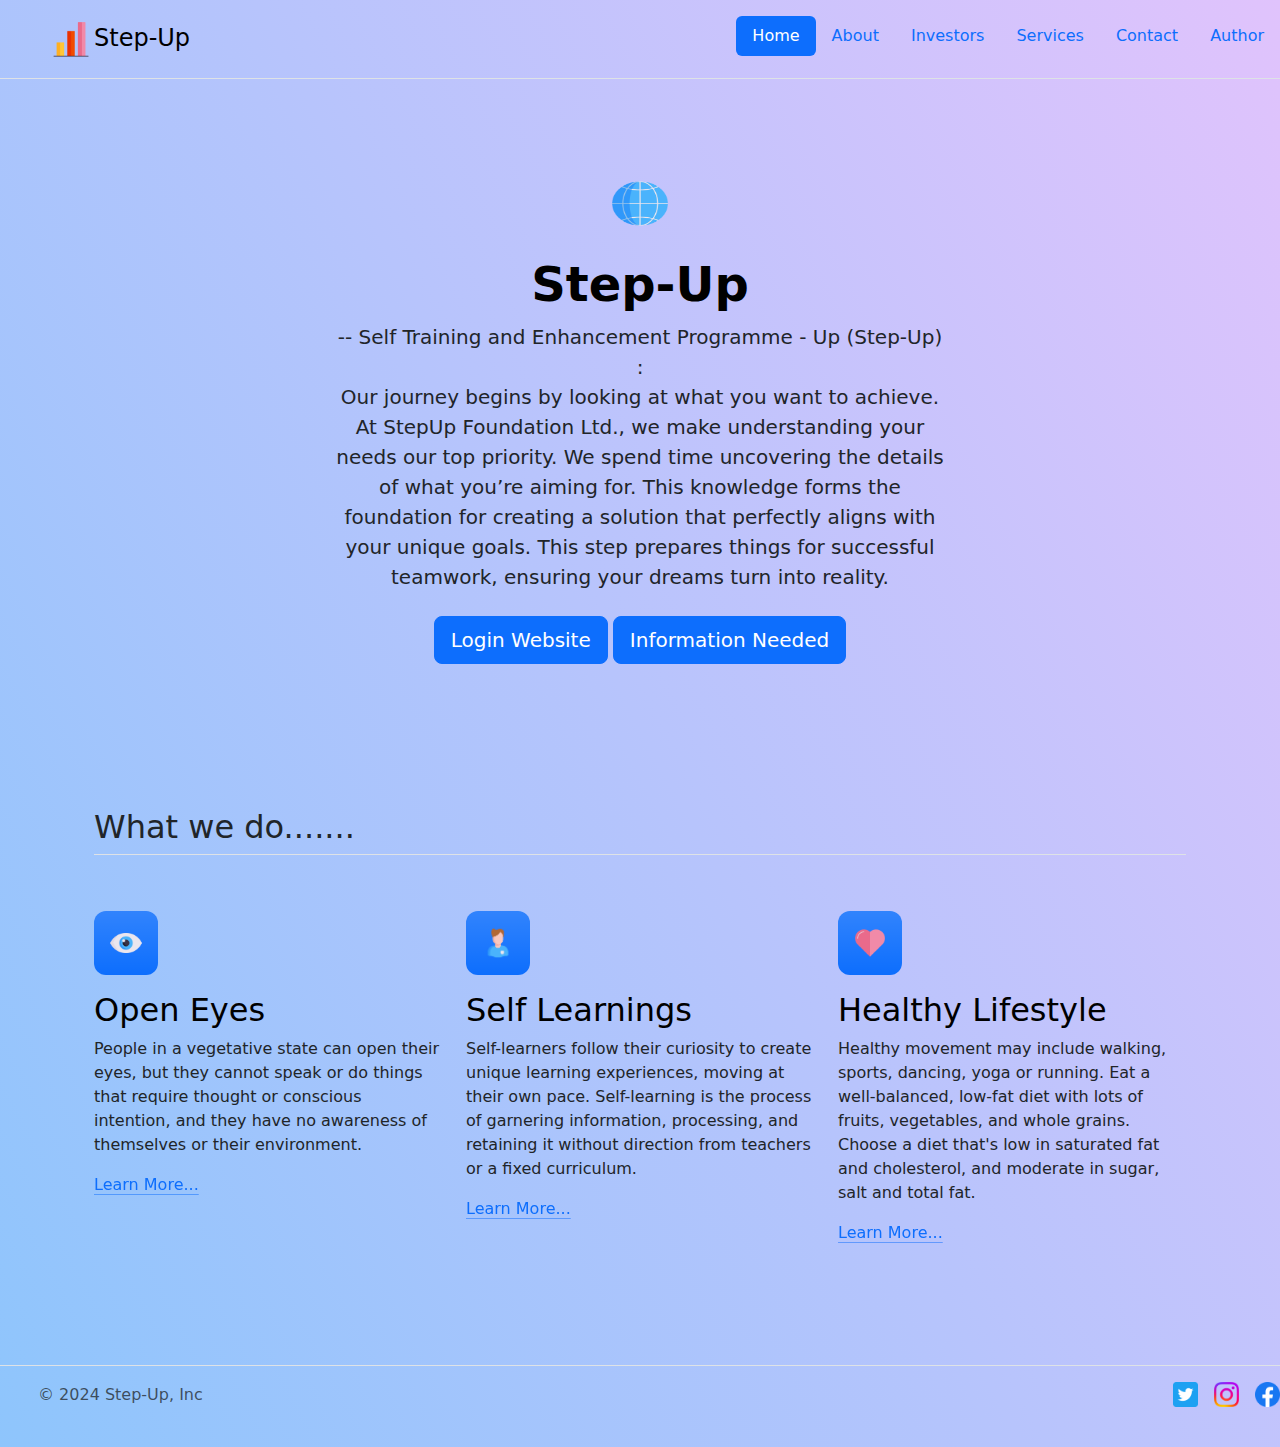
<file: index.html>
<!DOCTYPE html>
<html lang="en">

<head>
    <meta charset="UTF-8">
    <meta name="viewport" content="width=device-width, initial-scale=1.0">
    <title>Step-Up</title>
    <link href="https://cdn.jsdelivr.net/npm/bootstrap@5.3.3/dist/css/bootstrap.min.css" rel="stylesheet" integrity="sha384-QWTKZyjpPEjISv5WaRU9OFeRpok6YctnYmDr5pNlyT2bRjXh0JMhjY6hW+ALEwIH" crossorigin="anonymous">
    <link rel="stylesheet" href="style.css">
    <link rel="shortcut icon" href="./fevicon.svg" type="image/x-icon">
</head>
<header class="d-flex flex-wrap justify-content-center py-3 mb-4 border-bottom">
    <a href="/" class="d-flex align-items-center mb-3 mb-md-0 me-md-auto link-body-emphasis text-decoration-none">
        <svg class="bi me-2" width="40" height="32"><use xlink:href="#bootstrap"></use></svg>
        <span class="fs-4"><img src="./Images/Chart.gif" width="46px" alt="">Step-Up</span>
    </a>

    <ul class="nav nav-pills">
        <li class="nav-item"><a href="./" class="nav-link active" aria-current="page">Home</a></li>
        <li class="nav-item"><a href="./about.html" class="nav-link">About</a></li>
        <li class="nav-item"><a href="./investors.html" class="nav-link">Investors</a></li>
        <li class="nav-item"><a href="./Services.html" class="nav-link">Services</a></li>
        <li class="nav-item"><a href="./contact.html" class="nav-link">Contact</a></li>
        <li class="nav-item"><a href="./author.html" class="nav-link">Author</a></li>
        

    </ul>
</header>
<style>
    body{
        background-color: #8EC5FC;
    background-image: linear-gradient(62deg, #8EC5FC 0%, #E0C3FC 100%);


    }


    

</style>

<body>
    
        <div class="px-4 py-5 my-5 text-center">
            <img class="d-block mx-auto mb-4" src="./Images/Globe.gif" alt="Globe" width="72" height="57">
            <h1 class="display-5 fw-bold text-body-emphasis">Step-Up</h1>
            <div class="col-lg-6 mx-auto">
                <p class="lead mb-4">-- Self Training and Enhancement Programme - Up (Step-Up) : <br>Our journey begins by looking at what you want to achieve. At StepUp Foundation Ltd., we make understanding your needs our top priority. We spend time uncovering the details
                    of what you’re aiming for. This knowledge forms the foundation for creating a solution that perfectly aligns with your unique goals. This step prepares things for successful teamwork, ensuring your dreams turn into reality.

                </p>
                <div class="button">
                    <a class="btn btn-primary btn-lg px-12" href="./log.html" role="button">Login Website</a>
                    <a class="btn btn-primary btn-lg px-12" href="https://hexaware.com/about-us/" role="button">Information Needed</a>
                    
                </div>    
                    
                
            </div>
        </div>

        <div class="container px-4 py-5" id="featured-3">
            <h2 class="pb-2 border-bottom">What we do.......</h2>
            <div class="row g-4 py-5 row-cols-1 row-cols-lg-3">
                <div class="feature col">
                    <div class="feature-icon d-inline-flex align-items-center justify-content-center text-bg-primary bg-gradient fs-2 mb-3">
                        <img src="./Images/Eyes.gif" width="55%" alt="Eyes">
                    </div>
                    <h3 class="fs-2 text-body-emphasis">Open Eyes</h3>
                    <p>People in a vegetative state can open their eyes, but they cannot speak or do things that require thought or conscious intention, and they have no awareness of themselves or their environment.</p>
                    <a href="#" class="icon-link">
          Learn More...
          <svg class="bi"><use xlink:href="#chevron-right"></use></svg>
        </a>
                </div>
                <div class="feature col">
                    <div class="feature-icon d-inline-flex align-items-center justify-content-center text-bg-primary bg-gradient fs-2 mb-3">
                        <img src="./Images/Man.gif" width="55%" alt="Eyes">
                    </div>
                    <h3 class="fs-2 text-body-emphasis">Self Learnings</h3>
                    <p>Self-learners follow their curiosity to create unique learning experiences, moving at their own pace. Self-learning is the process of garnering information, processing, and retaining it without direction from teachers or a fixed curriculum.</p>
                    <a href="#" class="icon-link">
          Learn More...
          <svg class="bi"><use xlink:href="#chevron-right"></use></svg>
        </a>
                </div>
                <div class="feature col">
                    <div class="feature-icon d-inline-flex align-items-center justify-content-center text-bg-primary bg-gradient fs-2 mb-3">
                        <img src="./Images/Heart.gif" width="55%" alt="Eyes">
                    </div>
                    <h3 class="fs-2 text-body-emphasis">Healthy Lifestyle</h3>
                    <p>Healthy movement may include walking, sports, dancing, yoga or running. Eat a well-balanced, low-fat diet with lots of fruits, vegetables, and whole grains. Choose a diet that's low in saturated fat and cholesterol, and moderate in
                        sugar, salt and total fat.</p>
                    <a href="#" class="icon-link">
          Learn More...
          <svg class="bi"><use xlink:href="#chevron-right"></use></svg>
        </a>
                </div>
            </div>
        </div>
    </div>
    <script src="https://cdn.jsdelivr.net/npm/bootstrap@5.3.3/dist/js/bootstrap.bundle.min.js " integrity="sha384-YvpcrYf0tY3lHB60NNkmXc5s9fDVZLESaAA55NDzOxhy9GkcIdslK1eN7N6jIeHz " crossorigin="anonymous "></script>
</body>

<footer>
    <footer class="d-flex flex-wrap justify-content-between align-items-center py-3 my-4 border-top ">
        <div class="col-md-4 d-flex align-items-center ">
            <a href="/ " class="mb-3 me-2 mb-md-0 text-body-secondary text-decoration-none lh-1 ">
                <svg class="bi " width="30 " height="24 "><use xlink:href="#bootstrap "></use></svg>
            </a>
            <span class="mb-3 mb-md-0 text-body-secondary "> © 2024 Step-Up, Inc</span>
        </div>

        <ul class="nav col-md-4 justify-content-end list-unstyled d-flex">
            <li class="ms-3 ">
                <a class="text-body-secondary " href="# "><img src="./Images/twitter.png " width="25px " alt="twitter "></a>
            </li>
            <li class="ms-3 ">
                <a class="text-body-secondary " href="# "><img src="./Images/instagram.png " width="25px " alt="instagram "></a>
                </a>
            </li>
            <li class="ms-3 ">
                <a class="text-body-secondary " href="# "><img src="./Images/facebook.png " width="25px " alt="facebook "></a>
                </a>
            </li>
        </ul>
    </footer>
</footer>

</html>
</file>
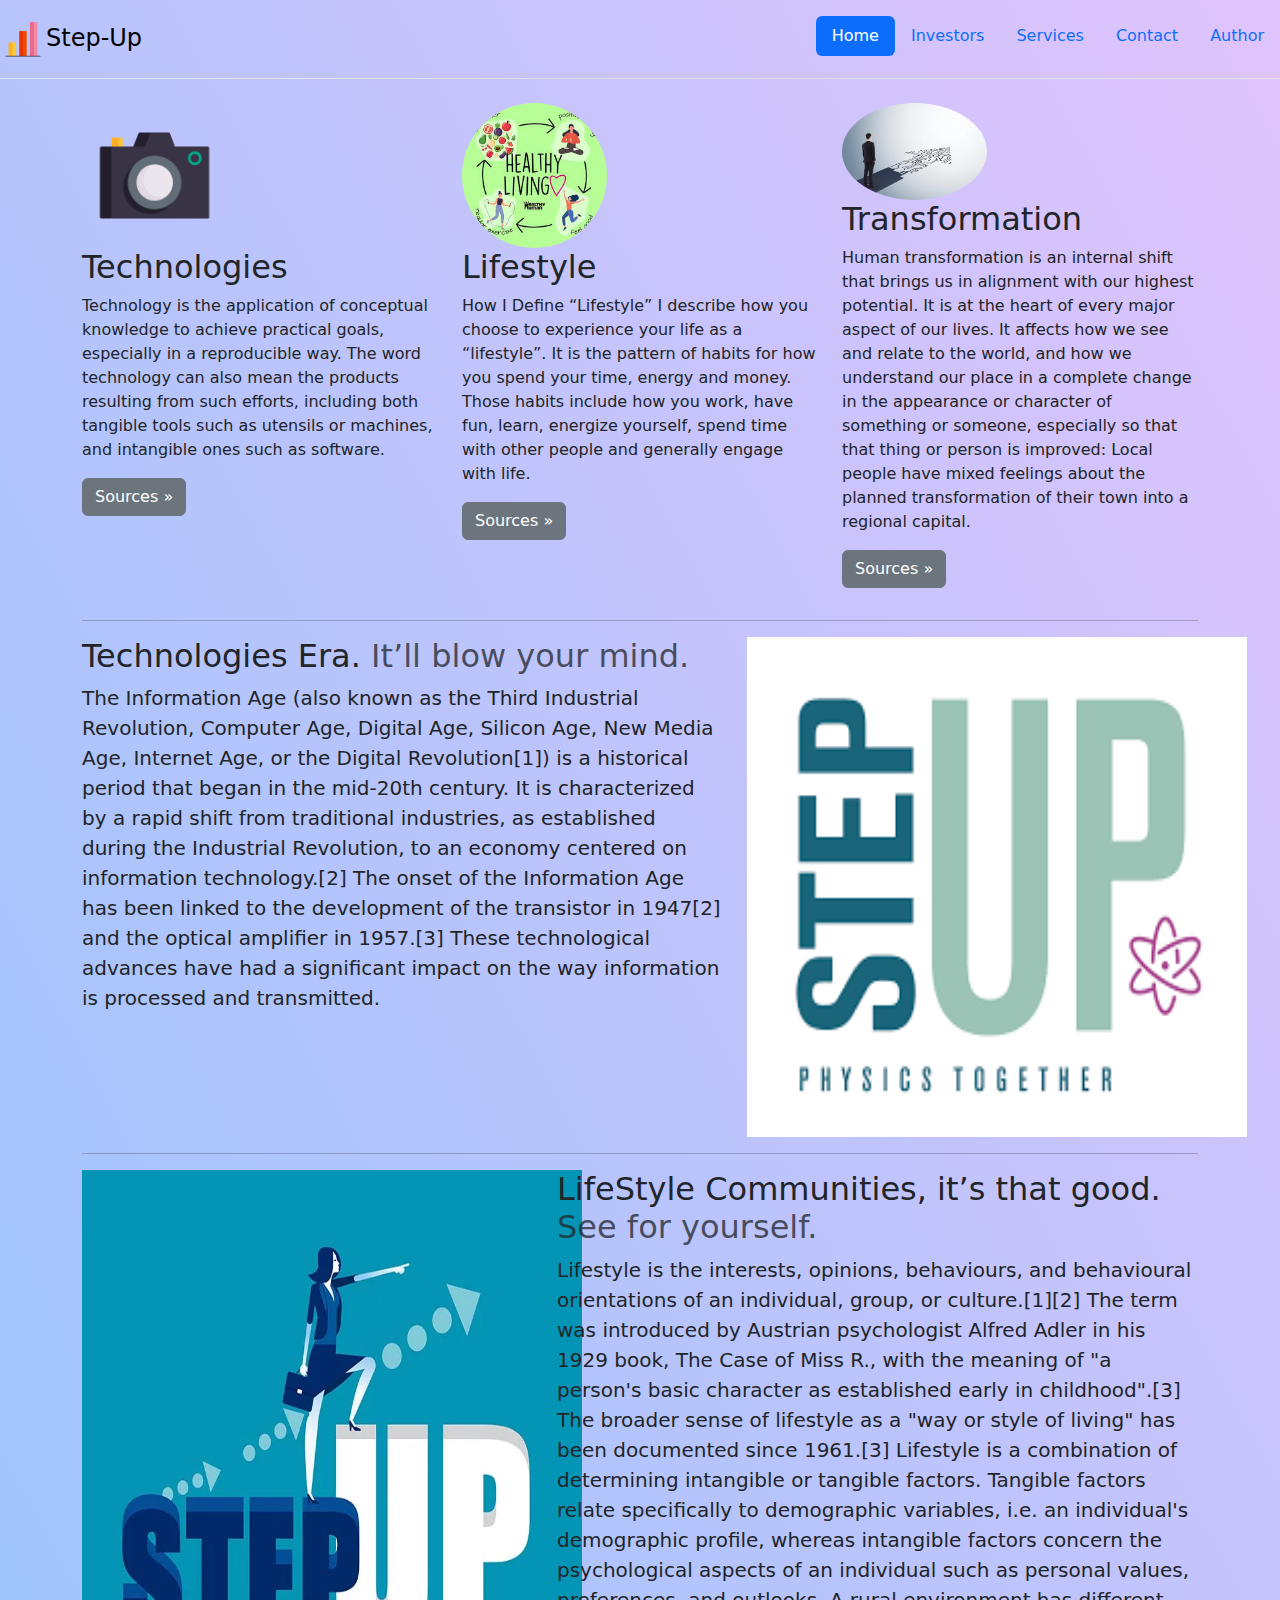
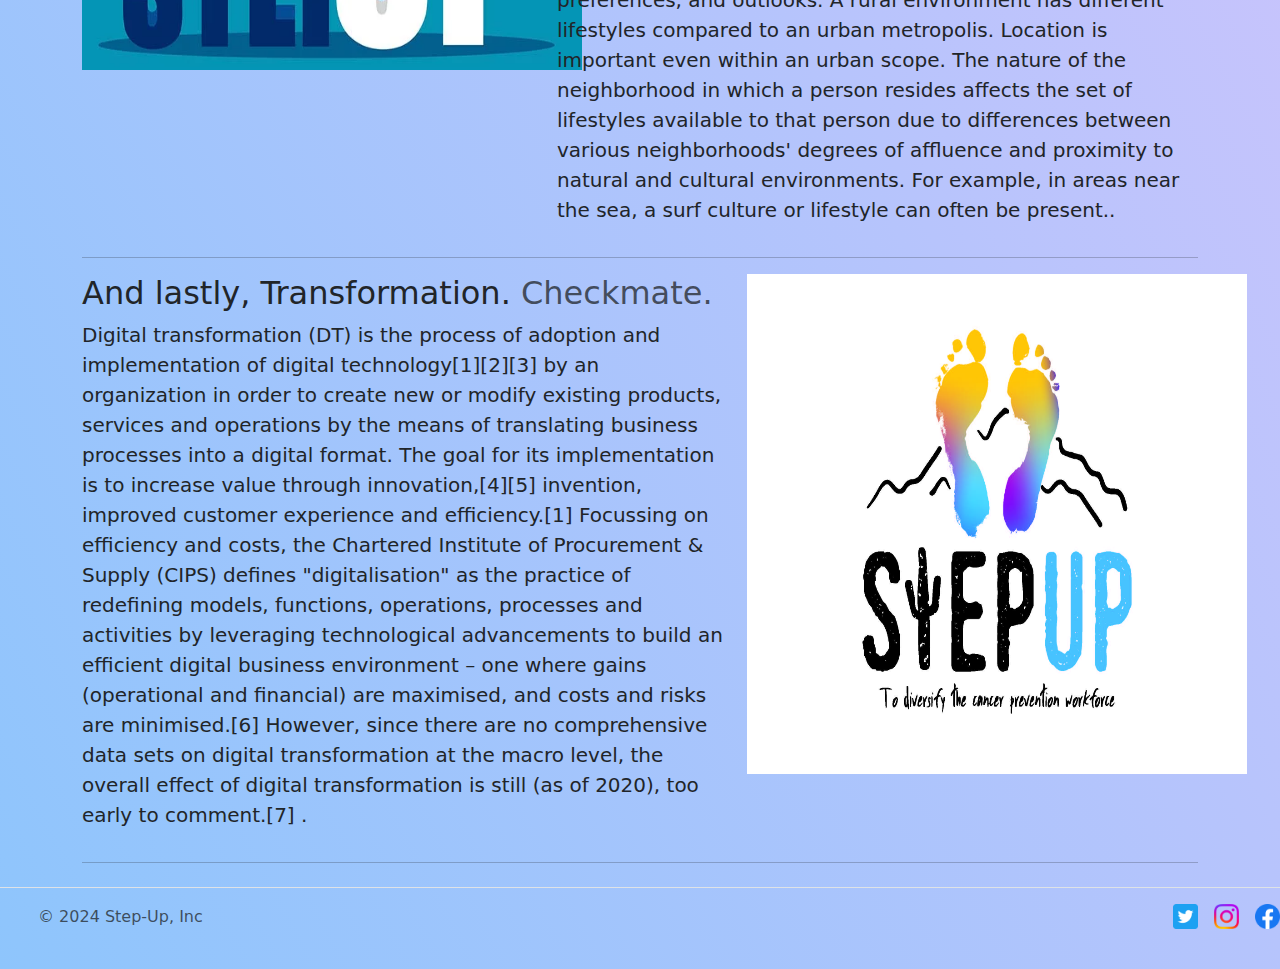
<file: about.html>
<!DOCTYPE html>
<html lang="en">

<head>
    <meta charset="UTF-8">
    <meta name="viewport" content="width=device-width, initial-scale=1.0">
    <title>About</title>
    <link href="https://cdn.jsdelivr.net/npm/bootstrap@5.3.3/dist/css/bootstrap.min.css" rel="stylesheet" integrity="sha384-QWTKZyjpPEjISv5WaRU9OFeRpok6YctnYmDr5pNlyT2bRjXh0JMhjY6hW+ALEwIH" crossorigin="anonymous">
    <link rel="stylesheet" href="style.css">
    <link rel="shortcut icon" href="./Images/about.svg" type="image/x-icon">
</head>
<header class="d-flex flex-wrap justify-content-center py-3 mb-4 border-bottom">
    <a href="/" class="d-flex align-items-center mb-3 mb-md-0 me-md-auto link-body-emphasis text-decoration-none">
        <span class="fs-4"><img src="./Images/Chart.gif" width="46px" alt="">Step-Up</span>
    </a>

    <ul class="nav nav-pills">
        <li class="nav-item"><a href="./" class="nav-link active" aria-current="page">Home</a></li>
        <li class="nav-item"><a href="./investors.html" class="nav-link">Investors</a></li>
        <li class="nav-item"><a href="./Services.html" class="nav-link">Services</a></li>
        <li class="nav-item"><a href="/contact.html" class="nav-link">Contact</a></li>
        <li class="nav-item"><a href="./Author.html" class="nav-link">Author</a></li>

    </ul>
</header>
<style>
    body{
        background-color: #8EC5FC;
    background-image: linear-gradient(62deg, #8EC5FC 0%, #E0C3FC 100%);


    }
        

    

</style>

<body>

    <div class="container marketing">

        <!-- Three columns of text below the carousel -->
        <div class="row">
          <div class="col-lg-4">
            <img src="./Images/Camera.gif" width="145px"  alt="camera">
    
            <h2>Technologies</h2>
            <p>Technology is the application of conceptual knowledge to achieve practical goals, especially in a reproducible way. The word technology can also mean the products resulting from such efforts, including both tangible tools such as utensils or machines, and intangible ones such as software.</p>
            <p><a class="btn btn-secondary" href="https://hexaware.com/industries/hi-tech-products-platforms/">Sources »</a></p>
          </div><!-- /.col-lg-4 -->
          <div class="col-lg-4">
            <img src="./Images/healthy lifestyle.jfif" width="145px"  alt="Lifestyle">
            <h2>Lifestyle</h2>
            <p>How I Define “Lifestyle” I describe how you choose to experience your life as a “lifestyle”. It is the pattern of habits for how you spend your time, energy and money. Those habits include how you work, have fun, learn, energize yourself, spend time with other people and generally engage with life.</p>
            <p><a class="btn btn-secondary" href="https://www.healthline.com/health/how-to-maintain-a-healthy-lifestyle">Sources »</a></p>
          </div><!-- /.col-lg-4 -->
          <div class="col-lg-4">
            <img src="./Images/transformation.jpg.webp" width="145px"  alt="transformation">
           
            <h2>Transformation</h2>
            <p>Human transformation is an internal shift that brings us in alignment with our highest potential. It is at the heart of every major aspect of our lives. It affects how we see and relate to the world, and how we understand our place in a complete change in the appearance or character of something or someone, especially so that that thing or person is improved: Local people have mixed feelings about the planned transformation of their town into a regional capital.</p>
            <p><a class="btn btn-secondary" href="https://hexaware.com/offerings/generative-ai/">Sources »</a></p>
          </div><!-- /.col-lg-4 -->
        </div><!-- /.row -->
    
    
        <!-- START THE FEATURETTES -->
    
        <hr class="featurette-divider">
    
        <div class="row featurette">
          <div class="col-md-7">
            <h2 class="featurette-heading">Technologies Era. <span class="text-muted">It’ll blow your mind.</span></h2>
            <p class="lead">The Information Age (also known as the Third Industrial Revolution, Computer Age, Digital Age, Silicon Age, New Media Age, Internet Age, or the Digital Revolution[1]) is a historical period that began in the mid-20th century. It is characterized by a rapid shift from traditional industries, as established during the Industrial Revolution, to an economy centered on information technology.[2] The onset of the Information Age has been linked to the development of the transistor in 1947[2] and the optical amplifier in 1957.[3] These technological advances have had a significant impact on the way information is processed and transmitted.

            </p>
          </div>
          <div class="col-md-5">
            <img src="./Images/image_4.png" width="500px" height="500px" alt="img-4">
          </div>
        </div>
    
        <hr class="featurette-divider">
    
        <div class="row featurette">
          <div class="col-md-7 order-md-2">
            <h2 class="featurette-heading">LifeStyle Communities, it’s that good. <span class="text-muted">See for yourself.</span></h2>
            <p class="lead">Lifestyle is the interests, opinions, behaviours, and behavioural orientations of an individual, group, or culture.[1][2] The term was introduced by Austrian psychologist Alfred Adler in his 1929 book, The Case of Miss R., with the meaning of "a person's basic character as established early in childhood".[3] The broader sense of lifestyle as a "way or style of living" has been documented since 1961.[3] Lifestyle is a combination of determining intangible or tangible factors. Tangible factors relate specifically to demographic variables, i.e. an individual's demographic profile, whereas intangible factors concern the psychological aspects of an individual such as personal values, preferences, and outlooks.

              A rural environment has different lifestyles compared to an urban metropolis. Location is important even within an urban scope. The nature of the neighborhood in which a person resides affects the set of lifestyles available to that person due to differences between various neighborhoods' degrees of affluence and proximity to natural and cultural environments. For example, in areas near the sea, a surf culture or lifestyle can often be present..</p>
          </div>
          <div class="col-md-5 order-md-1">
            <img src="./Images/image-5.jpg.webp" width="500px" height="500px"    alt="img-6">
          </div>
        </div>
    
        <hr class="featurette-divider">
    
        <div class="row featurette">
          <div class="col-md-7">
            <h2 class="featurette-heading">And lastly, Transformation. <span class="text-muted">Checkmate.</span></h2>
            <p class="lead">Digital transformation (DT) is the process of adoption and implementation of digital technology[1][2][3] by an organization in order to create new or modify existing products, services and operations by the means of translating business processes into a digital format.
              The goal for its implementation is to increase value through innovation,[4][5] invention, improved customer experience and efficiency.[1] Focussing on efficiency and costs, the Chartered Institute of Procurement & Supply (CIPS) defines "digitalisation" as
              the practice of redefining models, functions, operations, processes and activities by leveraging technological advancements to build an efficient digital business environment – one where gains (operational and financial) are maximised, and costs and risks are minimised.[6]
              However, since there are no comprehensive data sets on digital transformation at the macro level, the overall effect of digital transformation is still (as of 2020), too early to comment.[7]
              
            .</p>
          </div>
          <div class="col-md-5">
            <img src="./Images/image_3.jpg" width="500px" height="500px"    alt="img-3">
          </div>
        </div>
    
        <hr class="featurette-divider">
    
        <!-- /END THE FEATURETTES -->
    
      </div>
    
        
    <script src="https://cdn.jsdelivr.net/npm/bootstrap@5.3.3/dist/js/bootstrap.bundle.min.js " integrity="sha384-YvpcrYf0tY3lHB60NNkmXc5s9fDVZLESaAA55NDzOxhy9GkcIdslK1eN7N6jIeHz " crossorigin="anonymous "></script>
</body>









<footer>
    <footer class="d-flex flex-wrap justify-content-between align-items-center py-3 my-4 border-top ">
        <div class="col-md-4 d-flex align-items-center ">
            <a href="/ " class="mb-3 me-2 mb-md-0 text-body-secondary text-decoration-none lh-1 ">
                <svg class="bi " width="30 " height="24 "><use xlink:href="#bootstrap "></use></svg>
            </a>
            <span class="mb-3 mb-md-0 text-body-secondary ">© 2024 Step-Up, Inc</span>
        </div>

        <ul class="nav col-md-4 justify-content-end list-unstyled d-flex ">
            <li class="ms-3 ">
                <a class="text-body-secondary " href="# "><img src="./Images/twitter.png " width="25px " alt="twitter "></a>
            </li>
            <li class="ms-3 ">
                <a class="text-body-secondary " href="# "><img src="./Images/instagram.png " width="25px " alt="instagram "></a>
                </a>
            </li>
            <li class="ms-3 ">
                <a class="text-body-secondary " href="# "><img src="./Images/facebook.png " width="25px " alt="facebook "></a>
                </a>
            </li>
        </ul>
    </footer>
</footer>

</html>
</file>
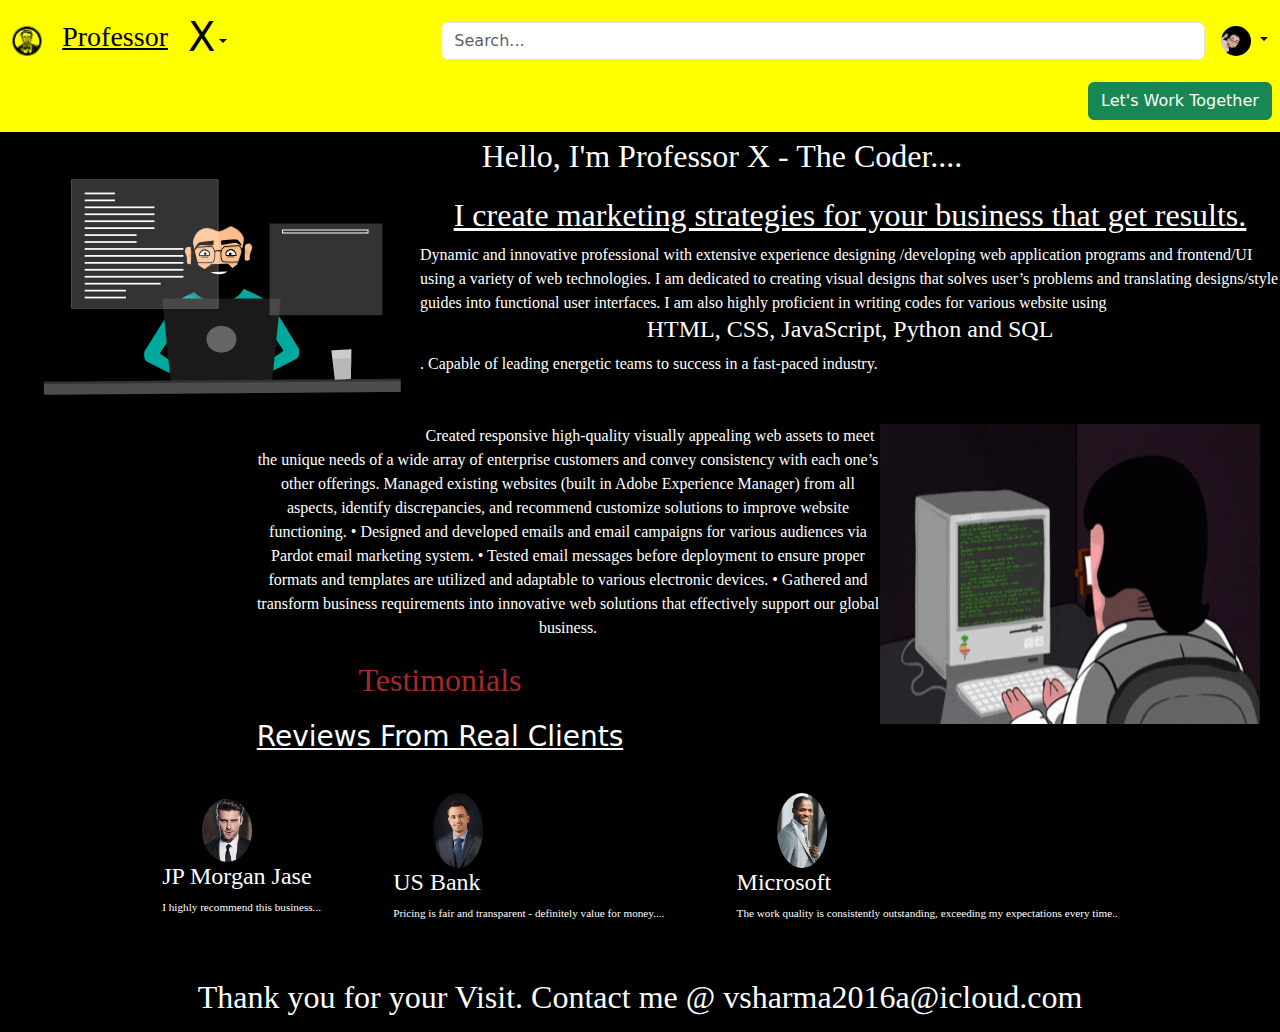
<file: author.html>
<!DOCTYPE html>
<html lang="en">

<head>
    <meta charset="UTF-8">
    <meta name="viewport" content="width=device-width, initial-scale=1.0">
    <title>Author Page</title>
    <link rel="shortcut icon" href="./author.png" type="image/x-icon">
    <link href="https://cdn.jsdelivr.net/npm/bootstrap@5.3.3/dist/css/bootstrap.min.css" rel="stylesheet" integrity="sha384-QWTKZyjpPEjISv5WaRU9OFeRpok6YctnYmDr5pNlyT2bRjXh0JMhjY6hW+ALEwIH" crossorigin="anonymous">
</head>
<style>
    header {
        background-color: #FFFF00;
    }
    
    .dropdown img {
        border-radius: 50%;
    }
    
    .button {
        margin-left: 85%;
        padding-bottom: 1%;
    }
    
    .dropdown h3 {
        padding: 20px;
    }
    
    body {
        background-color: black;
    }
    
    .main p {
        font-family: cursive;
        color: white;
        padding-inline-end: 20%;
    }
    
    .main h3 {
        font-family: cursive;
        font-size: 2rem;
        color: white;
    }
    
    .main img {
        float: left;
        margin-left: 20px;
    }
    
    .main span {
        color: white;
        font-family: cursive;
    }
    
    .writer h3 {
        color: black;
        font-family: cursive;
    }
    
    .main-2 {
        margin-top: 3rem;
    }
    
    .main-2 img {
        float: right;
        padding-right: 20px;
    }
    
    .main-2 p {
        font-family: cursive;
        color: white;
        font-size: 1em;
        padding-inline-start: 20%;
    }
    
    body p {
        color: brown;
        font-size: 2rem;
        font-family: cursive;
        text-align: center;
    }
    
    body h3 {
        text-align: center;
        color: white;
        text-decoration: underline;
    }
    
    .hd1 img {
        border-radius: 50%;
        margin-left: 40px;
    }
    
    .hd2 img {
        border-radius: 50%;
        margin-left: 40px;
    }
    
    .hd3 img {
        border-radius: 50%;
        margin-left: 40px;
    }
    
    .container {
        display: flex;
        flex-wrap: wrap;
        justify-content: space-evenly;
        align-items: center;
        margin-top: 20px;
        margin-bottom: 20px;
        padding: 20px;
        background-color: black;
    }
    
    .container h4 {
        color: white;
        font-family: cursive;
    }
    
    .container p {
        font-size: 0.7rem;
        color: white;
        font-family: cursive;
        text-align: center;
    }

    span{
        text-align: center;
        font-family: cursive;
        color: white;
        padding-top: 10%;
    }
</style>
<header>

    <header class="writer">
        <div class="container-fluid d-grid gap-3 align-items-center" style="grid-template-columns: 1fr 2fr;">
            <div class="dropdown">
                <a href="#" class="d-flex align-items-center col-lg-4 mb-2 mb-lg-0 link-body-emphasis text-decoration-none dropdown-toggle" data-bs-toggle="dropdown" aria-expanded="false">
                    <img src="./lpe83e0w.png" width="67px" height="30px" alt="myself">
                    <P>
                        <h3>Professor
                            <h1>X</h1>
                        </h3>
                    </P>
                </a>
                <ul class="dropdown-menu text-small shadow">
                    <li><a class="dropdown-item" href="investors.html">Customers</a></li>
                    <li><a class="dropdown-item" href="Services.html">Services</a></li>
                    <li>
                        <hr class="dropdown-divider">
                    </li>

                </ul>
            </div>

            <div class="d-flex align-items-center">
                <form class="w-100 me-3" role="search">
                    <input type="search" class="form-control" placeholder="Search..." aria-label="Search">
                </form>

                <div class="flex-shrink-0 dropdown">
                    <a href="#" class="d-block link-body-emphasis text-decoration-none dropdown-toggle" data-bs-toggle="dropdown" aria-expanded="false">
                        <img src="./myself.jpeg" alt="myseelf" width="30" height="30" class="rounded-circle">
                    </a>
                    <ul class="dropdown-menu text-small shadow">
                        <li><a class="dropdown-item" href="contact.html">Contact Me</a></li>


                    </ul>
                </div>
            </div>
        </div>
        <div class="button">
            <a href="index.html" class="btn btn-success s-header__contact-btn">Let's Work Together</a>
        </div>
    </header>

</header>

<body>
    <div class="main">
        <img src="./Main.gif" width="400px" height="300px" alt="main">
        <P>
            Hello, I'm Professor X - The Coder....
            <br>
            <h3>
                I create marketing strategies for your business that get results.
            </h3>
            <span>Dynamic and innovative professional with extensive experience designing /developing web application programs and frontend/UI using a variety of web technologies. I am dedicated to creating visual designs that solves user’s problems and translating designs/style guides into functional user interfaces. I am also highly proficient in writing codes for various website using <h4>HTML, CSS, JavaScript, Python and SQL</h4>.
            Capable of leading energetic teams to success in a fast-paced industry.</span>
        </P>
    </div>
    <div class="main-2">
        <img src="./Coder2.gif" width="400px" height="300px" alt="main-2">
        <p>
            Created responsive high-quality visually appealing web assets to meet the unique needs of a wide array of enterprise customers and convey consistency with each one’s other offerings. Managed existing websites (built in Adobe Experience Manager) from all
            aspects, identify discrepancies, and recommend customize solutions to improve website functioning. • Designed and developed emails and email campaigns for various audiences via Pardot email marketing system. • Tested email messages before
            deployment to ensure proper formats and templates are utilized and adaptable to various electronic devices. • Gathered and transform business requirements into innovative web solutions that effectively support our global business.

        </p>

    </div>

    <P>Testimonials</P>
    <H3>
        Reviews From Real Clients
    </H3>


    <div class="container">
        <div class="hd1">
            <img src="./hd-1.jfif" width="50px" alt="Hd1">
            <h4 class="fw-normal">JP Morgan Jase</h4>
            <p>I highly recommend this business...</p>


        </div>
        <div class="hd2">
            <img src="./hd-2.jfif" width="50px" alt="Hd2">
            <h4 class="fw-normal">US Bank</h4>
            <p>Pricing is fair and transparent - definitely value for money....</p>

        </div>
        <div class="hd3">
            <img src="./hd-3.jfif" width="50px" alt="Hd3">
            <h4 class="fw-normal">Microsoft</h4>
            <p>The work quality is consistently outstanding, exceeding my expectations every time..</p>

        </div>

    </div>


    <Span><P><H2>Thank you for your Visit. Contact me @ vsharma2016a@icloud.com</H2></P></Span>















    <script src="https://cdn.jsdelivr.net/npm/bootstrap@5.3.3/dist/js/bootstrap.bundle.min.js " integrity="sha384-YvpcrYf0tY3lHB60NNkmXc5s9fDVZLESaAA55NDzOxhy9GkcIdslK1eN7N6jIeHz " crossorigin="anonymous "></script>
</body>

</html>
</file>
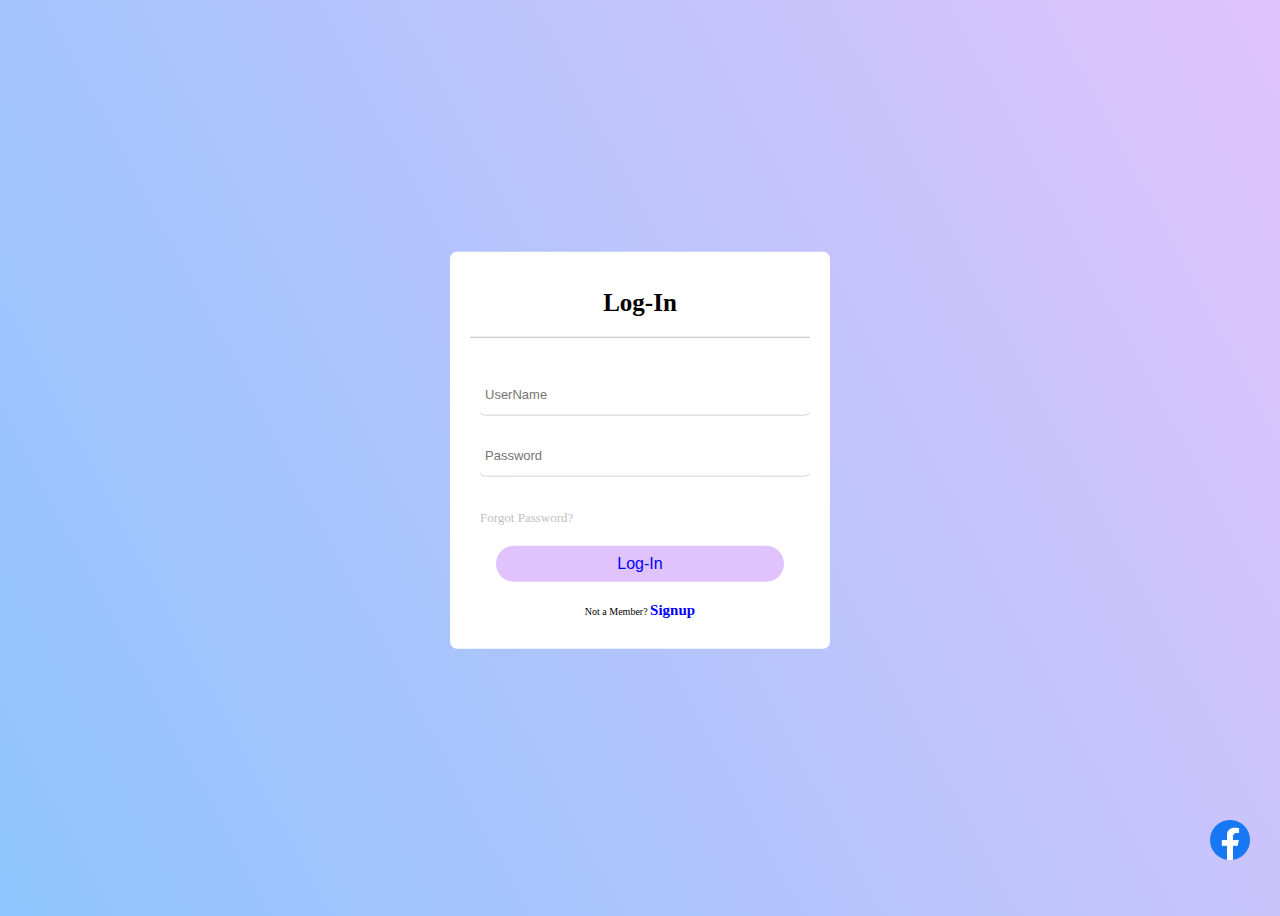
<file: log.html>
<!DOCTYPE html>
<html lang="en">
<head>
    <meta charset="UTF-8">
    <meta name="viewport" content="width=device-width, initial-scale=1.0">
    <title>Log-In</title>
    <link rel="stylesheet" href="./style1.css">
    <link rel="shortcut icon" href="./log.png" type="image/x-icon">
</head>
<body>
    <section>
        <div class="auth">
            <h1>Log-In</h1>
            <form action="">
                <input type="text" name="username" id="username" placeholder="UserName" required autocomplete="off"> 
                <input type="password" name="password" id="password" placeholder="Password" required autocomplete="off">
                <p>Forgot Password?</p>
                <button type="submit"> Log-In</button>

            </form>
            <P class="register">Not a Member? <span>Signup</span></P>

        </div>
    </section>
    <footer>
        <img src="./Images/facebook.png" alt="Connect with Us.">

    </footer>
</body>
</html>
</file>
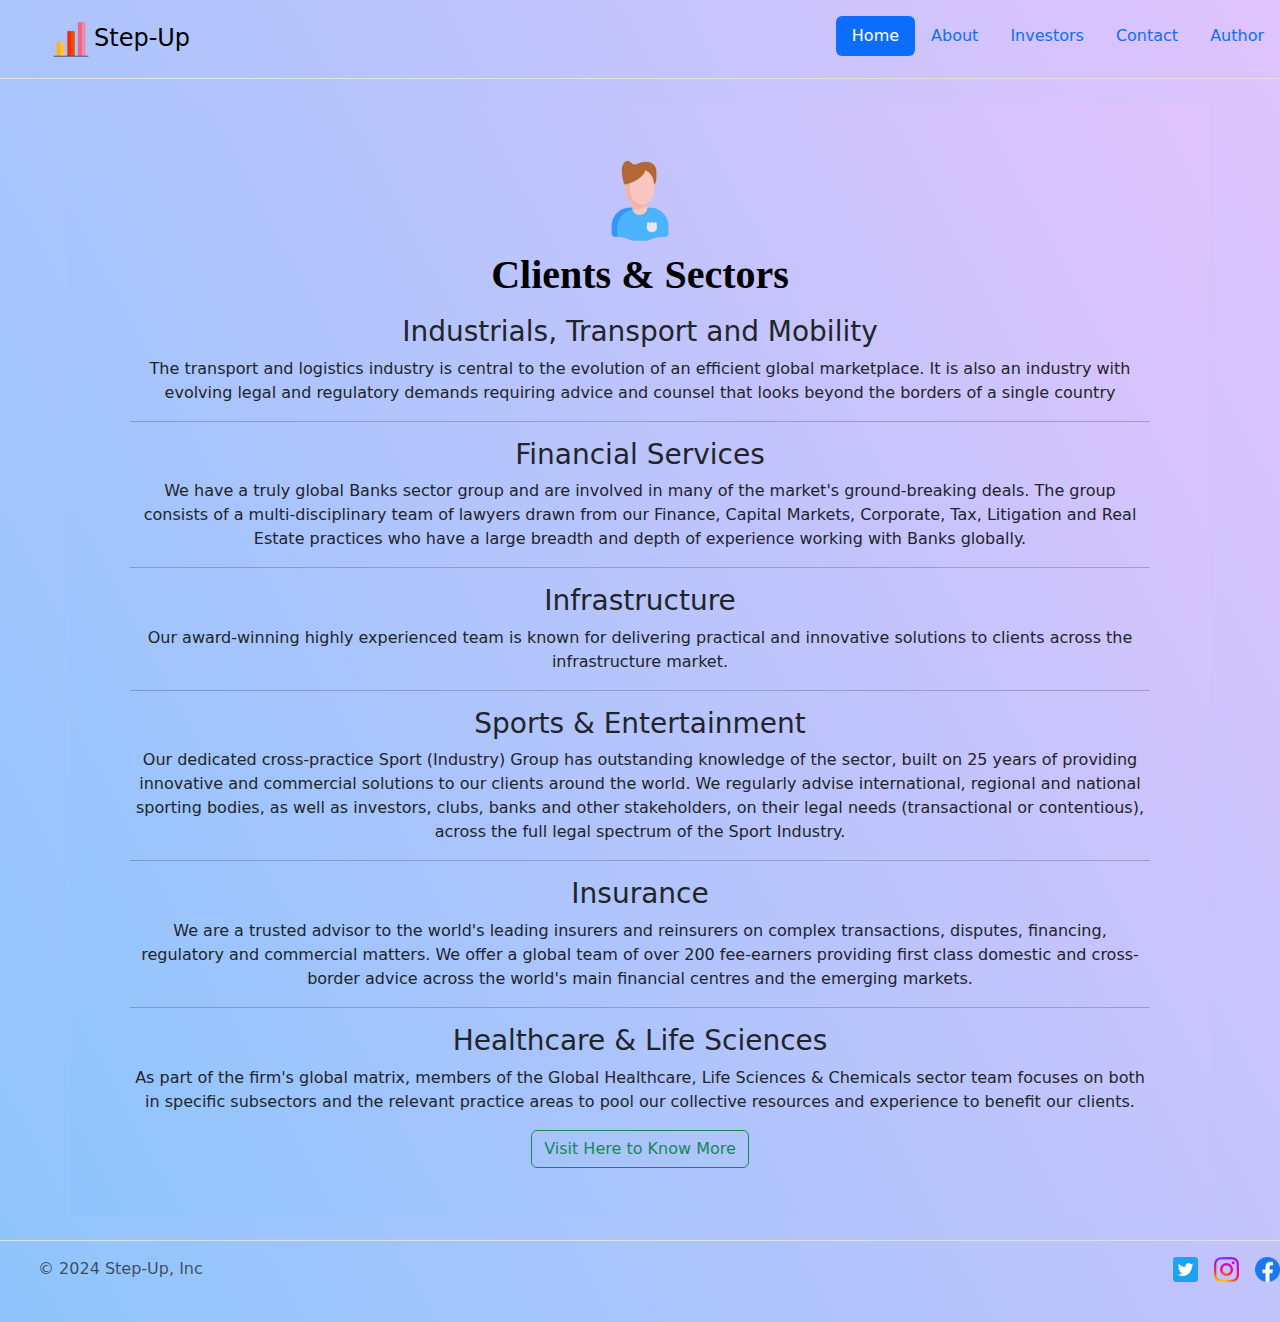
<file: Services.html>
<!DOCTYPE html>
<html lang="en">

<head>
    <meta charset="UTF-8">
    <meta name="viewport" content="width=device-width, initial-scale=1.0">
    <title>Step-Up</title>
    <link href="https://cdn.jsdelivr.net/npm/bootstrap@5.3.3/dist/css/bootstrap.min.css" rel="stylesheet" integrity="sha384-QWTKZyjpPEjISv5WaRU9OFeRpok6YctnYmDr5pNlyT2bRjXh0JMhjY6hW+ALEwIH" crossorigin="anonymous">
    <link rel="stylesheet" href="style.css">
    <link rel="shortcut icon" href="./fevicon.svg" type="image/x-icon">
</head>
<header class="d-flex flex-wrap justify-content-center py-3 mb-4 border-bottom">
    <a href="/" class="d-flex align-items-center mb-3 mb-md-0 me-md-auto link-body-emphasis text-decoration-none">
        <svg class="bi me-2" width="40" height="32"><use xlink:href="#bootstrap"></use></svg>
        <span class="fs-4"><img src="./Images/Chart.gif" width="46px" alt="">Step-Up</span>
    </a>

    <ul class="nav nav-pills">
        <li class="nav-item"><a href="./" class="nav-link active" aria-current="page">Home</a></li>
        <li class="nav-item"><a href="./about.html" class="nav-link">About</a></li>
        <li class="nav-item"><a href="./investors.html" class="nav-link">Investors</a></li>
        <li class="nav-item"><a href="./contact.html" class="nav-link">Contact</a></li>
        <li class="nav-item"><a href="./Author.html" class="nav-link">Author</a></li>

    </ul>
</header>

<style>
     h1{
        font-family: cursive;
        font-weight: 700;
        color: blueviolet;
}
        body{
background-color: #8EC5FC;
background-image: linear-gradient(62deg, #8EC5FC 0%, #E0C3FC 100%);

    list-style: none;
}
    .container{
    
    background-color: #8EC5FC;
    background-image: linear-gradient(62deg, #8EC5FC 0%, #E0C3FC 100%);


    }
        

    


</style>

<body>

    <div class="container">
        <div class="p-5 text-center rounded-3">
            <img src="./Images/Man.gif" width="100px" height="100px"    alt="man">
            <h1 class="text-body-emphasis">Clients & Sectors</h1>
            <p class="col-lg-8 mx-auto fs-5 text-muted">
                <h3>Industrials, Transport and Mobility</h3>
                <li>The transport and logistics industry is central to the evolution of an efficient global marketplace. It is also an industry with evolving legal and regulatory demands requiring advice and counsel that looks beyond the borders of a single country</li>
                <hr>
                <h3>Financial Services</h3>
                <li>We have a truly global Banks sector group and are involved in many of the market's ground-breaking deals. The group consists of a multi-disciplinary team of lawyers drawn from our Finance, Capital Markets, Corporate, Tax, Litigation and Real Estate practices who have a large breadth and depth of experience working with Banks globally.</li>
                <hr>
                <h3>Infrastructure</h3>
                <li>Our award-winning highly experienced team is known for delivering practical and innovative solutions to clients across the infrastructure market.</li>
                <hr>
                <h3>Sports & Entertainment</h3>
                <li>Our dedicated cross-practice Sport (Industry) Group has outstanding knowledge of the sector, built on 25 years of providing innovative and commercial solutions to our clients around the world. We regularly advise international, regional and national sporting bodies, as well as investors, clubs, banks and other stakeholders, on their legal needs (transactional or contentious), across the full legal spectrum of the Sport Industry.</li>
                
                <hr>
                <h3>Insurance</h3>
                <li>We are a trusted advisor to the world's leading insurers and reinsurers on complex transactions, disputes, financing, regulatory and commercial matters. We offer a global team of over 200 fee-earners providing first class domestic and cross-border advice across the world's main financial centres and the emerging markets.</li>
                <hr>
                <h3>Healthcare & Life Sciences</h3>
                <li>As part of the firm's global matrix, members of the Global Healthcare, Life Sciences & Chemicals sector team focuses on both in specific subsectors and the relevant practice areas to pool our collective resources and experience to benefit our clients.</li>

            </p>
            <a class="btn btn-outline-success"" href="https://www.cliffordchance.com/home.html" role="button"> Visit Here to Know More

            </a>
      </div>
    </div>







    
        
    <script src="https://cdn.jsdelivr.net/npm/bootstrap@5.3.3/dist/js/bootstrap.bundle.min.js " integrity="sha384-YvpcrYf0tY3lHB60NNkmXc5s9fDVZLESaAA55NDzOxhy9GkcIdslK1eN7N6jIeHz " crossorigin="anonymous "></script>
</body>

<footer>
    <footer class="d-flex flex-wrap justify-content-between align-items-center py-3 my-4 border-top ">
        <div class="col-md-4 d-flex align-items-center ">
            <a href="/ " class="mb-3 me-2 mb-md-0 text-body-secondary text-decoration-none lh-1 ">
                <svg class="bi " width="30 " height="24 "><use xlink:href="#bootstrap "></use></svg>
            </a>
            <span class="mb-3 mb-md-0 text-body-secondary ">© 2024 Step-Up, Inc</span>
        </div>

        <ul class="nav col-md-4 justify-content-end list-unstyled d-flex">
            <li class="ms-3 ">
                <a class="text-body-secondary " href="# "><img src="./Images/twitter.png " width="25px " alt="twitter "></a>
            </li>
            <li class="ms-3 ">
                <a class="text-body-secondary " href="# "><img src="./Images/instagram.png " width="25px " alt="instagram "></a>
                </a>
            </li>
            <li class="ms-3 ">
                <a class="text-body-secondary " href="# "><img src="./Images/facebook.png " width="25px " alt="facebook "></a>
                </a>
            </li>
        </ul>
    </footer>
</footer>

</html>
</file>
<file: style.css>
.feature-icon {
    width: 4rem;
    height: 4rem;
    border-radius: .75rem;
}

.bi {
    vertical-align: -.125em;
    fill: currentColor;
}

.col-lg-4 img{
    border-radius: 50%;
}

.carousel-inner{
    margin-left: 5rem;
    padding: 20px;
}
.my-3 p-3 bg-body rounded shadow-sm{
    background-color: #8EC5FC;
background-image: linear-gradient(62deg, #8EC5FC 0%, #E0C3FC 100%);
}

.button.btn btn-primary btn-lg px-12:hover {
    cursor: pointer;
}

.myself{
    float: right;
}
</file>
<file: style1.css>
import url("https://fonts.googleapis.com/css2?family=Poppins");
*{
    box-sizing: border-box;
    padding: 0;
    margin: 0;

}
html{
    font-size: 10px;
}
body{
    background-color: aquamarine;
    background-color: #8EC5FC;background-image: linear-gradient(62deg, #8EC5FC 0%, #E0C3FC 100%);
    font-family: 'Poppins' sans-serif;
    height: 100vh;

}
.auth{
    background-color: white;
    display: inline-block;
    position: absolute;
    top: 50%;
    right:50%;
    transform: translate(50%, -50%);
    padding: 2rem;
    border-radius: 0.7rem;
    min-width: 28rem;
    max-width: 34rem;

    
}
.auth h1{
    font-size:2.5rem ;
    text-align: center;
    padding-bottom: 2rem;
    border-bottom: 0.1rem solid silver;

}
.auth form{
    margin: 1rem;
}
.auth input{
    width: 100%;
    margin-top: 2rem;
    height: 4rem;
    font-size: 1.3rem;
    border-radius: 0.5rem;
    border: none;
    border-bottom: 0.15rem solid silver;
    padding: 0 0.5rem;
    outline: none;

}
.auth input:hover{
    border-bottom: 0.15rem solid blueviolet;
}

.auth form P{
    font-size: 1.3rem;
    padding: 2rem 0.5rem 0 0;
    color: silver;

}
.auth form p:hover{
    color: blue;
    cursor: pointer;

}
.auth button[type="submit"]{
    display: block;
    margin: 2rem auto;
    font-size: 1.6rem;
    width: 90%;
    padding: 0.9rem 0;
    border-radius: 1.8rem;
    border: none;
    background: #E0C3FC;
    color: blue;
    

}
.auth button:hover{
    color: black;
    cursor: pointer; 
    
    
}
.auth .register{
    text-align: center;
    font: 1.3rem;

}

.auth .register span{

    color: blue;
    font-size: 1.5rem;
    font-weight: 700;

}

.auth .register span:hover{
    cursor: pointer;
    color: black;
}

footer img{
    width: 40px;
    height: 40px;
    position: fixed;
    bottom: 4rem;
    right: 3rem;
}
footer img:hover{
    cursor: pointer;
    
}
</file>
